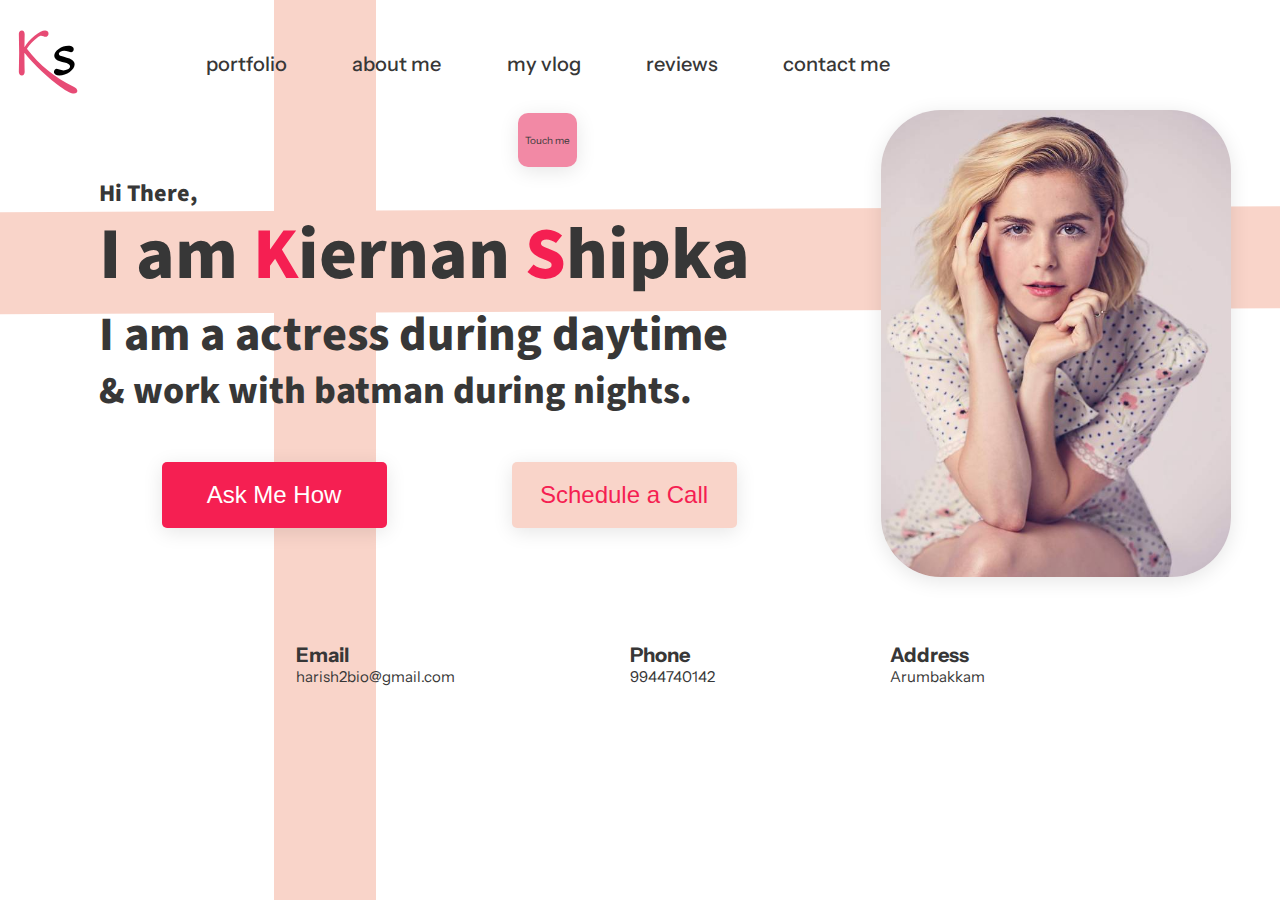
<file: index.html>
<!DOCTYPE html>
    <head>
        <title>Kirnan shipka website - fan</title>
        <link rel="preconnect" href="https://fonts.googleapis.com">
        <link rel="preconnect" href="https://fonts.gstatic.com" crossorigin>
        <link href="https://fonts.googleapis.com/css2?family=Instrument+Sans:ital,wght@0,400..700;1,400..700&family=Plus+Jakarta+Sans:ital,wght@0,200..800;1,200..800&family=Roboto:ital,wght@0,100..900;1,100..900&display=swap" rel="stylesheet">
        
        <link rel="preconnect" href="https://fonts.googleapis.com">
        <link rel="preconnect" href="https://fonts.gstatic.com" crossorigin>
        <link href="https://fonts.googleapis.com/css2?family=Instrument+Sans:ital,wght@0,400..700;1,400..700&family=Mada:wght@200..900&family=Plus+Jakarta+Sans:ital,wght@0,200..800;1,200..800&family=Roboto:ital,wght@0,100..900;1,100..900&display=swap" rel="stylesheet">
        
        
        <link rel="stylesheet" href="pw-css/pw-header.css">
        <link rel="stylesheet" href="pw-css/pw-content.css">
        <link rel="stylesheet" href="pw-css/pw-footer.css">
    </head>
    <body background="pw-docs/b2.svg">
        <div class="header">
            <div class="logo">
                <img src="pw-docs/Ks.svg">
            </div>
            <div class="header-options">
                <p>portfolio</p>
                <p>about me</p>
                <p>my vlog</p>
                <p>reviews</p>
                <p>contact me</p>
            </div>
        </div>
        <div class="content">
            <div class="c1">
                <div class="about">
                    <div class="a"><p>Hi There,</p></div>
                    <div class="b"><p>I am <span>K</span>iernan <span>S</span>hipka</p></div>
                    <div class="c"><p>I am a actress during daytime</p></div>
                    <div class="d"><p>& work with batman during nights.</p></div>
                </div>

                <div class="buttons">
                    <button class="b1">Ask Me How</button>
                    <button class="b2">Schedule a Call</button>
                </div>
            </div>
            
            <div class="image">
                <img class="img-1" src="pw-docs/ks2.jpg">
                <a href="https://www.imdb.com/title/tt7569592/"><div class="t1">Chilling adventures of sabrina</div></a>
                <a href="https://www.imdb.com/title/tt0804503/"><div class="t2">Mad Men</div></a>
                <a href="https://www.imdb.com/title/tt7315484/"><div class="t3">Silence</div></a>
                <a href="https://www.imdb.com/title/tt11343686/"><div class="t4">Swinning with Sharks</div></a>
                <a href="https://www.imdb.com/title/tt1950235/"><div class="t5">Let it Snow</div></a>
            </div>
            <div class="animation">Touch me</div>
        </div>

        <div class="footer">
            <div class="mail">
                <p class="head">Email</p>
                <p class="tail">harish2bio@gmail.com</p>
            </div>
            <div class="ph">
                <p class="head">Phone</p>
                <p class="tail">9944740142</p>
            </div>
            <div class="address">
                <p class="head">Address</p>
                <p class="tail">Arumbakkam</p>
            </div>
        </div>
    </body>
</html>
</file>
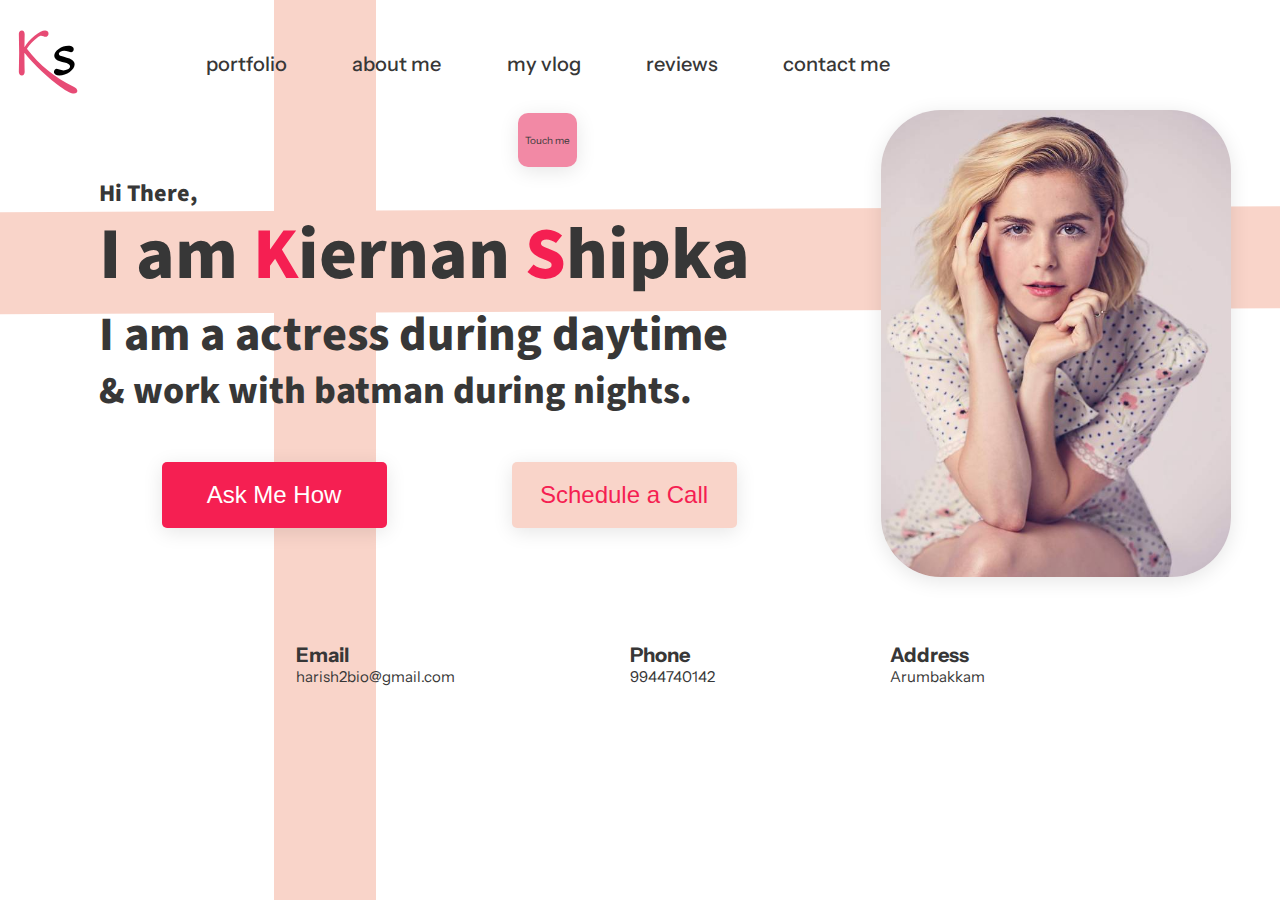
<file: personal-web.html>
<!DOCTYPE html>
    <head>
        <title>Kirnan shipka website</title>
        <link rel="preconnect" href="https://fonts.googleapis.com">
        <link rel="preconnect" href="https://fonts.gstatic.com" crossorigin>
        <link href="https://fonts.googleapis.com/css2?family=Instrument+Sans:ital,wght@0,400..700;1,400..700&family=Plus+Jakarta+Sans:ital,wght@0,200..800;1,200..800&family=Roboto:ital,wght@0,100..900;1,100..900&display=swap" rel="stylesheet">
        
        <link rel="preconnect" href="https://fonts.googleapis.com">
        <link rel="preconnect" href="https://fonts.gstatic.com" crossorigin>
        <link href="https://fonts.googleapis.com/css2?family=Instrument+Sans:ital,wght@0,400..700;1,400..700&family=Mada:wght@200..900&family=Plus+Jakarta+Sans:ital,wght@0,200..800;1,200..800&family=Roboto:ital,wght@0,100..900;1,100..900&display=swap" rel="stylesheet">
        
        
        <link rel="stylesheet" href="pw-css/pw-header.css">
        <link rel="stylesheet" href="pw-css/pw-content.css">
        <link rel="stylesheet" href="pw-css/pw-footer.css">
    </head>
    <body background="pw-docs/b2.svg">
        <div class="header">
            <div class="logo">
                <img src="pw-docs/Ks.svg">
            </div>
            <div class="header-options">
                <p>portfolio</p>
                <p>about me</p>
                <p>my vlog</p>
                <p>reviews</p>
                <p>contact me</p>
            </div>
        </div>
        <div class="content">
            <div class="c1">
                <div class="about">
                    <div class="a"><p>Hi There,</p></div>
                    <div class="b"><p>I am <span>K</span>iernan <span>S</span>hipka</p></div>
                    <div class="c"><p>I am a actress during daytime</p></div>
                    <div class="d"><p>& work with batman during nights.</p></div>
                </div>

                <div class="buttons">
                    <button class="b1">Ask Me How</button>
                    <button class="b2">Schedule a Call</button>
                </div>
            </div>
            
            <div class="image">
                <img class="img-1" src="pw-docs/ks2.jpg">
                <a href="https://www.imdb.com/title/tt7569592/"><div class="t1">Chilling adventures of sabrina</div></a>
                <a href="https://www.imdb.com/title/tt0804503/"><div class="t2">Mad Men</div></a>
                <a href="https://www.imdb.com/title/tt7315484/"><div class="t3">Silence</div></a>
                <a href="https://www.imdb.com/title/tt11343686/"><div class="t4">Swinning with Sharks</div></a>
                <a href="https://www.imdb.com/title/tt1950235/"><div class="t5">Let it Snow</div></a>
            </div>
            <div class="animation">Touch me</div>
        </div>

        <div class="footer">
            <div class="mail">
                <p class="head">Email</p>
                <p class="tail">harish2bio@gmail.com</p>
            </div>
            <div class="ph">
                <p class="head">Phone</p>
                <p class="tail">9944740142</p>
            </div>
            <div class="address">
                <p class="head">Address</p>
                <p class="tail">Arumbakkam</p>
            </div>
        </div>
    </body>
</html>
</file>
<file: pw-css/pw-header.css>
.header {
    margin-top: 20px;
    display: flex;
    justify-content: start;

}
.logo {
    margin: 10px 120px 10px 10px;
}
.header-options {
    width: 700px;
    display: flex;
    flex-direction: row;
    align-items: center;
    justify-content: space-between;
    
}
.header-options p {
    padding: 8px;
    border-radius: 30px;
    border: none;
    font-family: instrument sans;
    font-weight: 500;
    font-size: 20px;
    transition: color 0.4s , background-color 0.4s ;
}
.header-options  :hover  {
    background-color: rgb(242, 195, 199);
    cursor: pointer;
    color: rgb(237,88,121);
    box-shadow: 0 6px 16px rgba(0, 0, 0, 0.08);
}
</file>
<file: pw-css/pw-content.css>
body {
    font-family: instrument sans;
    color: rgb(55, 55, 55);
}

.content {
    display: flex;
    align-items: center;
    justify-content: space-around;
    position: relative;
}
.c1 {
    width: 700px;
    margin: 0px 0px 50px 50px;
}
.about {
    margin: 70px 0px 0px 0px;
    font-family: mada;
    font-weight: 800;
    color: rgb(55, 55, 55);
}
.about p {
    margin: 0px 0px 0px 0px;
    
}
.a {
    font-size: 24px;
}
.b {
    font-size: 73px;
}
.c {
    font-size: 48px;
}
.d {
    font-size: 38px;
}
span {
    color: rgb(245, 31, 82);
}

.buttons {
    height: 77px;
    display: flex;
    justify-content: space-around;
    align-items: center;
    font-family: instrument sans;
    margin: 40px 0px 0px 0px ;
}
.b1,.b2 {
    width: 225px;
    height: 66px;
    border-radius: 5px;
    font-size: 24px;
    box-shadow: 0 4px 20px rgba(0, 0, 0, 0.1);
    transition: background-color 0.8s ease, transform ease;
}
.b1 {
    border: none;
    background-color: rgb(245, 31, 82);
    color: white;
}
.b1:hover {
    background-color: rgb(212, 55, 152);
    
}
.b2 {
    border: none;
    background-color: rgb(249, 212, 201);
    color:  rgb(245, 31, 82);
}
.b2:hover {
    background-color: rgb(231,75,117);
    color:   rgb(255, 255, 255);
}
.image {
     position: relative;
}
.img-1 {
    width: 350px;
    border-radius: 60px;
    box-shadow: 0 4px 20px rgba(0, 0, 0, 0.1);
}
.t1 {
    top: 25px;
    left: -70px;
    transition: opacity 0.3s ease, transform 0.3s ease;
}
.t2 {
    top: 230px;
    left: -40px;
}
.t3 {
    top: 280px;
    left: 300px;
}
.t4 {
    top: 400px;
    left: -80px;
}
.t5 {
    top: 130px;
    right: -29px;
}
.t1 ,.t2,.t3,.t4,.t5{
    position: absolute;
    font-family: instrument sans;
    font-size: 14px;
    font-weight: 400;
    color: white;
    padding: 5px;
    border-radius: 5px;
    background-color: rgb(237, 81, 127);
    box-shadow: 0 4px 20px rgba(0, 0, 0, 0.1);
    opacity: 0;
    transition: opacity 0.8s ease, transform 0.8s ease;
}
.image:hover .t1, .image:hover .t2, .image:hover .t3, .image:hover .t4, .image:hover .t5 {
    opacity: 1;
}
.animation {
    display: flex;
    justify-content: center;
    align-items: center;
    font-size: 10px;
    border-radius: 10px;
    font-weight: 400;
    position: absolute;
    width: 59px;
    height: 54px;
    background-color: rgb(242, 137, 165);
    box-shadow: 0 4px 20px rgba(0, 0, 0, 0.1);
    top: 5px;
    left: 510px;
    

    animation-name: spin;
    animation-duration: 3s;
    animation-delay: 0.5s;
    animation-timing-function: ease-in-out;
    animation-play-state: paused;
    animation-fill-mode: forwards;
}
.animation:hover {
    animation-play-state: running;
}
@keyframes spin {
    0% {

    }
    50% {
        scale: 1.5;
        transform: rotate(0);
        
        
    }
    100% {
        scale: 1.5;
        transform: rotate(360deg); 
        border-radius: 50%;
        
        background-color: rgb(212, 55, 152); 
    }
}
</file>
<file: pw-css/pw-footer.css>
.footer {
   
    margin: 60px 200px 20px 200px;
    display: flex;
    justify-content: space-around;
}
 
.footer p {
    margin: 0px;
    font-family: instrument sans;
    color: rgb(55, 55, 55);
}
.head {
    font-size: 20px;
    font-weight: 700;
}
.tail {
    font-size: 15px;
    font-weight: 400;
}
</file>
